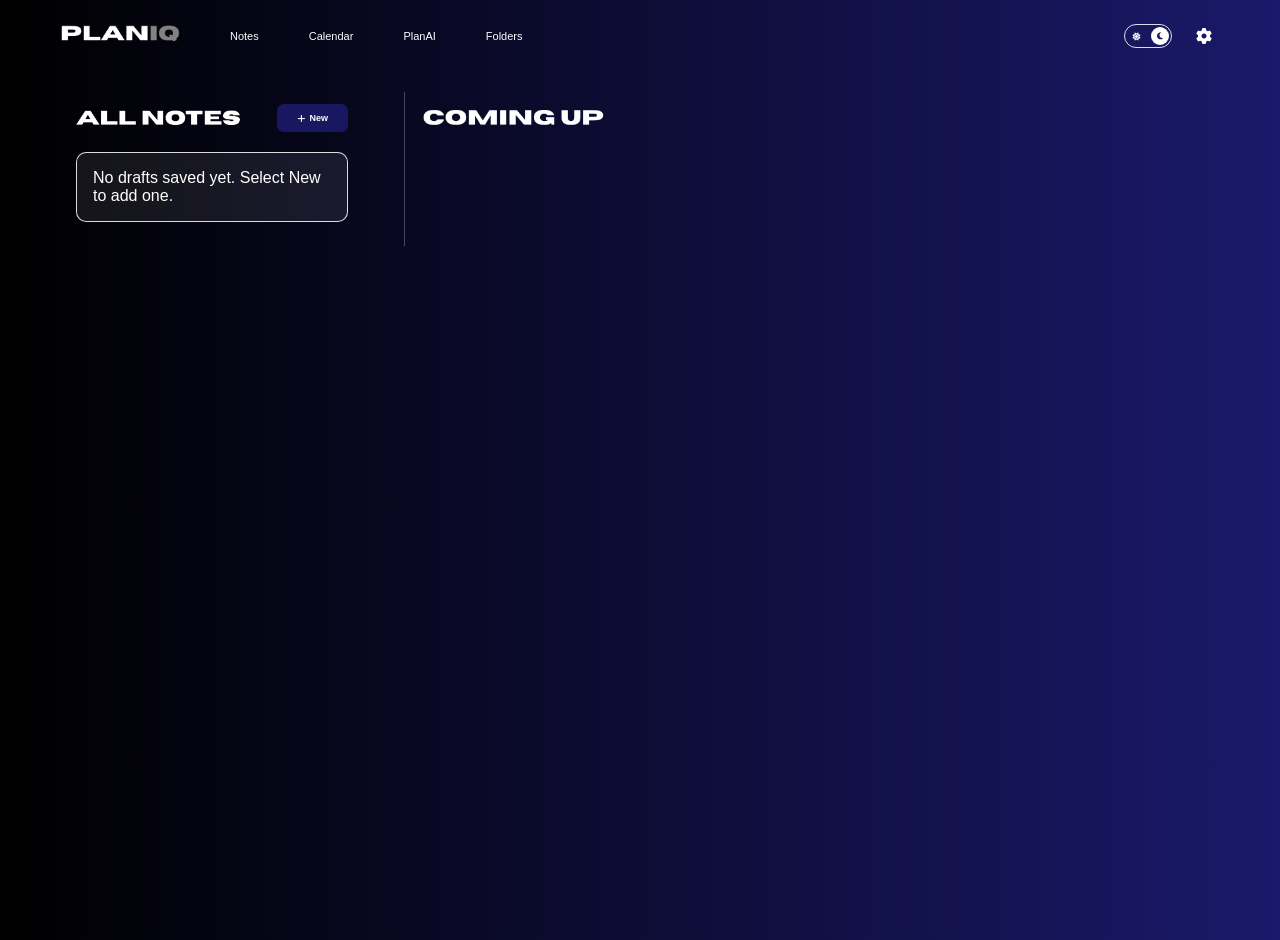
<file: index.html>
<!DOCTYPE html>
<html lang="en">
<head>
    <meta charset="UTF-8">
    <meta name="viewport" content="width=device-width, initial-scale=1.0">
    <meta http-equiv="refresh" content="0; url=notes.html">
    <title>PlanIQ Notes</title>
    <script>window.location.replace("notes.html");</script>
</head>
<body>
    <p>Opening <a href="notes.html">PlanIQ Notes</a>…</p>
</body>
</html>
</file>
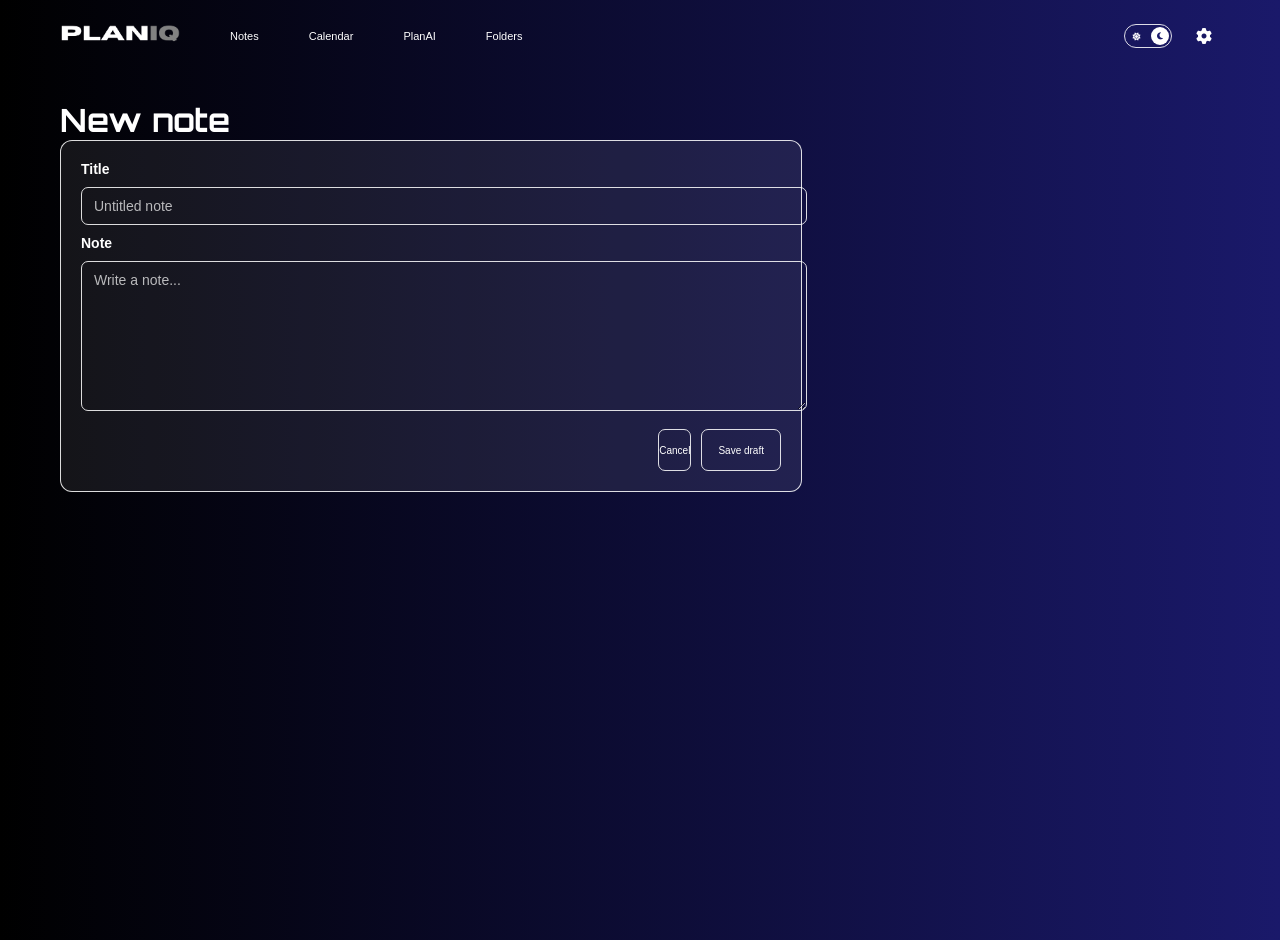
<file: new-note.html>
<!DOCTYPE html>
<html lang="en">
<head>
    <meta charset="UTF-8">
    <meta name="viewport" content="width=device-width, initial-scale=1.0">
    <title>New Note | PlanIQ</title>
    <link rel="stylesheet" href="https://cdnjs.cloudflare.com/ajax/libs/font-awesome/6.5.2/css/all.min.css">
    <link rel="stylesheet" href="style1.css">
    <link href="https://fonts.googleapis.com/css2?family=Orbitron:wght@800;900&display=swap" rel="stylesheet">
</head>
<body>
    <div class="container">
        <header class="header">
            <div class="left">
                <div class="logo-crop"><img id="plan-iq-logo" src="PlanIQ.png" alt="PlanIQ"></div>
                <nav class="links" aria-label="Main navigation">
                    <a href="notes.html">Notes</a>
                    <a href="#">Calendar</a>
                    <a href="#">PlanAI</a>
                    <a href="#">Folders</a>
                </nav>
            </div>
            <div class="right">
                <label class="theme-switch" aria-label="Toggle light and dark mode">
                    <input type="checkbox" id="theme-switch" role="switch" aria-checked="true" checked>
                    <span class="theme-switch__track" aria-hidden="true">
                        <i class="fa-solid fa-sun theme-switch__icon theme-switch__icon--sun"></i>
                        <span class="theme-switch__thumb"></span>
                        <i class="fa-solid fa-moon theme-switch__icon theme-switch__icon--moon"></i>
                    </span>
                </label>
                <button class="settings-button" id="settings-button" type="button" aria-label="Settings">
                    <i class="fa-solid fa-gear" aria-hidden="true"></i>
                </button>
            </div>
        </header>
        <main class="drafts">
            <h1>New note</h1>
            <form id="note-form" class="note-form">
                <label for="note-title">Title</label>
                <input id="note-title" name="title" type="text" placeholder="Untitled note">
                <label for="note-content">Note</label>
                <textarea id="note-content" name="content" rows="8" placeholder="Write a note..." required></textarea>
                <div class="note-form-actions">
                    <a class="cancel-note-button" href="notes.html">Cancel</a>
                    <button type="submit">Save draft</button>
                </div>
            </form>
        </main>
    </div>
    <script src="app.js"></script>
</body>
</html>
</file>
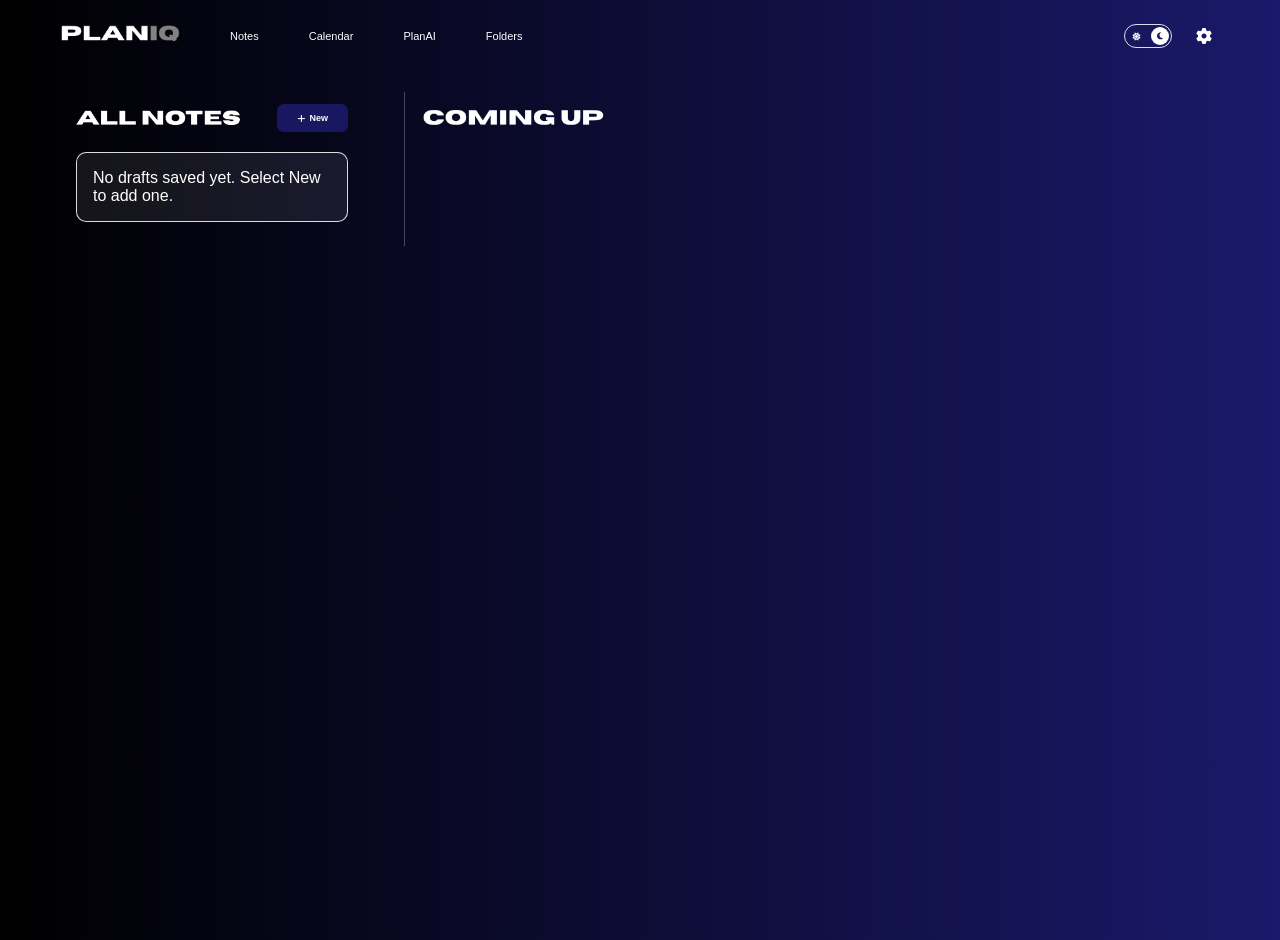
<file: notes.html>
<!DOCTYPE html>
<html lang="en">
<head>
    <meta charset="UTF-8">
    <meta name="viewport" content="width=device-width, initial-scale=1.0">
    <title>NotesTrial</title>
    <link rel="stylesheet" href="https://cdnjs.cloudflare.com/ajax/libs/font-awesome/6.5.2/css/all.min.css">
    <link rel="stylesheet" href="style1.css">
    <link href="https://fonts.googleapis.com/css2?family=Orbitron:wght@800;900&display=swap" rel="stylesheet">

</head>
<body>
    <div class="container">
        <header class="header">
            <div class="left">
            <div class="logo-crop">
            <img id="plan-iq-logo" src="PlanIQ.png" alt="PlanIQ">
            </div>
            
            <div class="links">
            <a href="notes.html">Notes</a>
            <a href="#">Calendar</a>
            <a href="#">PlanAI</a>
            <a href="#">Folders</a>
            </div>
            </div>
            <div class="right">
            <label class="theme-switch" aria-label="Toggle light and dark mode">
                <input type="checkbox" id="theme-switch" role="switch" aria-checked="true" checked>
                <span class="theme-switch__track" aria-hidden="true">
                    <i class="fa-solid fa-sun theme-switch__icon theme-switch__icon--sun"></i>
                    <span class="theme-switch__thumb"></span>
                    <i class="fa-solid fa-moon theme-switch__icon theme-switch__icon--moon"></i>
                </span>
            </label>
            <button class="settings-button" id="settings-button" type="button" aria-label="Settings">
                <i class="fa-solid fa-gear" aria-hidden="true"></i>
            </button>
            </div>
        </header>
        <div class="main">
            <div class="notes">
            <div class="notes-toolbar">
                <img src="3.png" alt="All Notes">
                <a class="new-note-button" href="new-note.html"><i class="fa-solid fa-plus" aria-hidden="true"></i> New</a>
            </div>
            <div class="drafts-container">
                <div id="draft-notes" class="notes notes-grid" aria-label="Saved notes" aria-live="polite"></div>
            </div>
            
            </div>
            <div class="calendar">
                <img class="calendar-heading-image" src="comingup-dark-cropped.png" alt="Coming Up">
            </div>
        </div>
    </div>
    <script src="app.js"></script>
</body>
</html>
</file>
<file: style1.css>
:root {
    color-scheme: dark;
    --page-start: #000000;
    --page-end: #1a196a;
    --text-color: #ffffff;
    --field-border: rgba(255, 255, 255, 0.85);
}

:root[data-theme="light"] {
    color-scheme: light;
    --page-start: #ffffff;
    --page-end: #dce1ff;
    --text-color: #17172a;
    --field-border: rgba(23, 23, 42, 0.65);
}

body{
    font-family: "Agrandir", "Nunito", sans-serif;
    min-height: 100vh;
    background: linear-gradient(to right, var(--page-start), var(--page-end));
    color: var(--text-color);
    margin: 20px 60px;
}
.header{
    display: flex;
    justify-content: space-between;
}
.left{
    display: flex;
    gap: 50px;
}
.logo-crop {
  width: 120px;  /* visible logo width */
  height: 30px;  /* visible logo height */
  overflow: hidden;
}

.logo-crop img {
  width: 100%;
  height: 100%;
  object-fit: cover;
  object-position: center;
}
.links{
    display: flex;
    align-items: center;
    gap: 50px;
}

.links a {
    color: var(--text-color);
    font: 10px Arial, sans-serif;
    text-decoration: none;
    font-size: 11px;
}
.right {
    display: flex;
    align-items: center;
    gap: 16px;
}
.search-input {
    position: relative;
    width: 142px;
}

.my-input {
    width: 100%;
    height: 22px;
    padding: 0 10px;
    border: 1px solid var(--field-border);
    border-radius: 999px;
    outline: none;
    background: linear-gradient(to right, var(--page-start), var(--page-end));
    color: var(--text-color);
    font: 10px Arial, sans-serif;
    text-align: center;
    text-indent: 10px;
}

.my-input::placeholder {
    color: var(--text-color);
    opacity: 1;
}

.search-input .fa-magnifying-glass {
    position: absolute;
    z-index: 1;
    top: 50%;
    left: calc(50% - 27px);
    transform: translateY(-50%);
    color: var(--text-color);
    font-size: 7px;
    pointer-events: none;
}

.theme-switch {
    position: relative;
    display: inline-flex;
    width: 48px;
    height: 24px;
    flex: 0 0 auto;
    cursor: pointer;
}

.theme-switch input {
    position: absolute;
    inset: 0;
    z-index: 2;
    width: 100%;
    height: 100%;
    margin: 0;
    opacity: 0;
    cursor: pointer;
}

.theme-switch__track {
    position: absolute;
    inset: 0;
    display: flex;
    align-items: center;
    justify-content: space-around;
    border: 1px solid var(--field-border);
    border-radius: 999px;
    color: var(--text-color);
    font: 12px Arial, sans-serif;
}

.theme-switch__icon {
    position: relative;
    z-index: 1;
    width: 12px;
    text-align: center;
    font-size: 8px;
    line-height: 1;
}

.theme-switch__icon--sun {
    color: #fff;
}

.theme-switch__icon--moon {
    color: #1a196a;
}

.theme-switch__thumb {
    position: absolute;
    top: 2px;
    left: 2px;
    width: 18px;
    height: 18px;
    border-radius: 50%;
    background: var(--text-color);
    transition: transform 160ms ease;
    z-index: 0;
}

.theme-switch input:checked + .theme-switch__track .theme-switch__thumb {
    transform: translateX(24px);
}

.theme-switch input:focus-visible + .theme-switch__track {
    outline: 2px solid #8ea4ff;
    outline-offset: 3px;
}

.settings-button {
    display: grid;
    place-items: center;
    width: 32px;
    height: 32px;
    padding: 0;
    border: 0;
    background: transparent;
    color: var(--text-color);
    font-size: 16px;
    cursor: pointer;
}

.settings-button:focus-visible {
    outline: 2px solid #8ea4ff;
    outline-offset: 3px;
}

.drafts {
    width: min(100%, 760px);
    margin: 48px auto;
    font-family: Arial, sans-serif;
}

.drafts h1 {
    margin-bottom: 20px;
    font-family: Orbitron, Arial, sans-serif;
}

.note-form {
    display: grid;
    gap: 10px;
    padding: 20px;
    border: 1px solid var(--field-border);
    border-radius: 12px;
    background: transparent;
}

.note-form label {
    font-size: 14px;
    font-weight: 600;
}

.note-form input,
.note-form textarea {
    width: 100%;
    padding: 10px 12px;
    border: 1px solid var(--field-border);
    border-radius: 7px;
    background: transparent;
    color: var(--text-color);
    font: 14px Arial, sans-serif;
}

.note-form input::placeholder,
.note-form textarea::placeholder {
    color: var(--text-color);
    opacity: 0.7;
}

.note-form button {
    justify-self: start;
    padding: 9px 16px;
    border: 1px solid var(--field-border);
    border-radius: 7px;
    background: transparent;
    color: var(--text-color);
    font: inherit;
    cursor: pointer;
}

.notes-grid {
    display: grid;
    grid-template-columns: repeat(auto-fill, minmax(220px, 1fr));
    gap: 14px;
    margin-top: 20px;
}

.note-card,
.empty-state {
    margin: 0;
    padding: 16px;
    border: 1px solid var(--field-border);
    border-radius: 10px;
    background: linear-gradient(to right, var(--page-start), var(--page-end));
}

.note-card h2 {
    margin: 0 0 8px;
    font-size: 16px;
}

.note-card p {
    margin: 0;
    white-space: pre-wrap;
    overflow-wrap: anywhere;
}

@media (max-width: 600px) {
    body {
        margin: 16px;
    }
}


.drafts {
    width: min(100%, 900px);
    margin: 48px auto;
    font-family: Arial, sans-serif;
}

.drafts h1 {
    margin: 0;
    font-family: Orbitron, Arial, sans-serif;
}

.drafts-heading {
    display: flex;
    align-items: center;
    justify-content: space-between;
    gap: 16px;
    margin-bottom: 22px;
}

.new-note-button {
    display: inline-flex;
    width: fit-content;
    align-items: center;
    justify-content: center;
    gap: 4px;
    margin-left: auto;
    min-height: 24px;
    padding: 2px 20px;
    border-radius: 7px;
    background: transparent;
    color: var(--text-color);
    font: 9px "Agrandir", "Nunito", sans-serif;
    text-decoration: none;
    cursor: pointer;
    background-color: #181760;
    font-weight: bold;
}

.notes-toolbar {
    display: flex;
    width: 100%;
    align-items: center;
    justify-content: space-between;
}

.note-form button {
    display: inline-flex;
    align-items: center;
    justify-content: center;
    gap: 8px;
    min-height: 40px;
    padding: 10px, 5px;
    border: 1px solid var(--field-border);
    border-radius: 7px;
    background: transparent;
    color: var(--text-color);
    font: 10px Arial, sans-serif;
    text-decoration: none;
    cursor: pointer;
}

.cancel-note-button {
    display: inline-flex;
    align-items: center;
    justify-content: center;
    gap: 8px;
    min-height: 40px;
    padding: 10px, 5px;
    border: 1px solid var(--field-border);
    border-radius: 7px;
    background: transparent;
    color: var(--text-color);
    font: 10px Arial, sans-serif;
    text-decoration: none;
    cursor: pointer;
}

.new-note-button:hover {
    background: rgb(255 255 255 / 12%);
}

.note-form button:hover {
    background: rgb(255 255 255 / 12%);
}

.cancel-note-button:hover {
    background: rgb(255 255 255 / 12%);
}

.note-form {
    display: grid;
    gap: 10px;
    max-width: 700px;
    padding: 20px;
    border: 1px solid var(--field-border);
    border-radius: 12px;
    background: rgb(255 255 255 / 8%);
}

.note-form label {
    font-size: 14px;
    font-weight: 600;
}

.note-form input,
.note-form textarea {
    width: 100%;
    padding: 10px 12px;
    border: 1px solid var(--field-border);
    border-radius: 7px;
    background: transparent;
    color: var(--text-color);
    font: 14px Arial, sans-serif;
}

.note-form input::placeholder,
.note-form textarea::placeholder {
    color: var(--text-color);
    opacity: 0.7;
}

.note-form textarea {
    resize: vertical;
}

.note-form-actions {
    display: flex;
    justify-content: flex-end;
    gap: 10px;
    margin-top: 8px;
}

.notes-grid {
    display: grid;
    grid-template-columns: repeat(auto-fill, minmax(220px, 1fr));
    gap: 14px;
}

.note-card,
.empty-state {
    margin: 0;
    padding: 16px;
    border: 1px solid var(--field-border);
    border-radius: 10px;
    background: rgb(255 255 255 / 8%);
}

.note-card {
    width: 100%;
    border: 1px solid transparent;
    background: linear-gradient(
        to right,
        color-mix(in srgb, var(--page-start) 65%, transparent),
        color-mix(in srgb, var(--page-end) 65%, transparent)
    );
    background-size: 100% 100%;
    background-repeat: no-repeat;
    color: var(--text-color);
    font: inherit;
    text-align: left;
    cursor: pointer;
    transition: transform 180ms ease, border-color 180ms ease;
}

.note-card:hover,
.note-card:focus-visible {
    border-color: rgb(255 255 255 / 55%);
    transform: translateY(-4px);
}

.note-card h2 {
    margin: 0 0 8px;
    font-size: 16px;
}

.note-card p {
    margin: 0;
    white-space: pre-wrap;
    overflow-wrap: anywhere;
}

@media (max-width: 600px) {
    body {
        margin: 16px;
    }

    .drafts {
        margin-top: 32px;
    }
}


.drafts {
    width: min(100%, 900px);
    margin: 48px 0;
}

.drafts-title-image {
    display: block;
    width: 100px;
    height: auto;
}

.notes {
    width: 100%;
    margin: 0 auto 0 0;
}

.notes-grid {
    justify-content: start;
}

.main {
    display: grid;
    grid-template-columns: minmax(260px, 320px) minmax(0, 1fr);
    column-gap: 24px;
    align-items: stretch;
    margin-top: 40px;
}

.main > .notes {
    min-width: 0;
    width: auto;
    margin: 0;
    padding: 12px 32px 24px 16px;
}

.notes-toolbar img,
.calendar-heading-image {
    display: block;
    width: 165px;
    height: auto;
}

.calendar-heading-image {
    width: 185px;
    margin-top: 4px;
}

.drafts-container {
    padding-top: 20px;
}

.main > .calendar {
    position: relative;
    min-width: 0;
    padding: 12px 0 24px 16px;
    border-left: 1px solid color-mix(in srgb, var(--field-border) 30%, transparent);
}

.main > .notes .notes-grid {
    grid-template-columns: minmax(0, 1fr);
    gap: 24px;
}

.main > .notes .note-card {
    min-height: 138px;
    padding: 12px;
    border-radius: 9px;
}

.main > .notes .note-card h2 {
    margin-bottom: 8px;
    font-size: 16px;
    font-weight: 400;
}

.main > .notes .note-card p {
    display: -webkit-box;
    overflow: hidden;
    color: color-mix(in srgb, var(--text-color) 72%, transparent);
    font-size: 12px;
    line-height: 1.4;
    line-clamp: 3;
    -webkit-box-orient: vertical;
    -webkit-line-clamp: 3;
}

@media (max-width: 700px) {
    .main {
        grid-template-columns: minmax(0, 1fr);
        gap: 28px;
        margin-top: 32px;
    }

    .main > .notes {
        padding: 12px 0 24px;
        border-right: 0;
    }

    .drafts-container {
        padding-top: 5px;
    }

    .main > .calendar {
        border-top: 1px solid var(--field-border);
        border-left: 0;
        padding: 20px 0;
    }

    .main > .notes .notes-grid {
        grid-template-columns: minmax(0, 1fr);
    }
}
</file>
